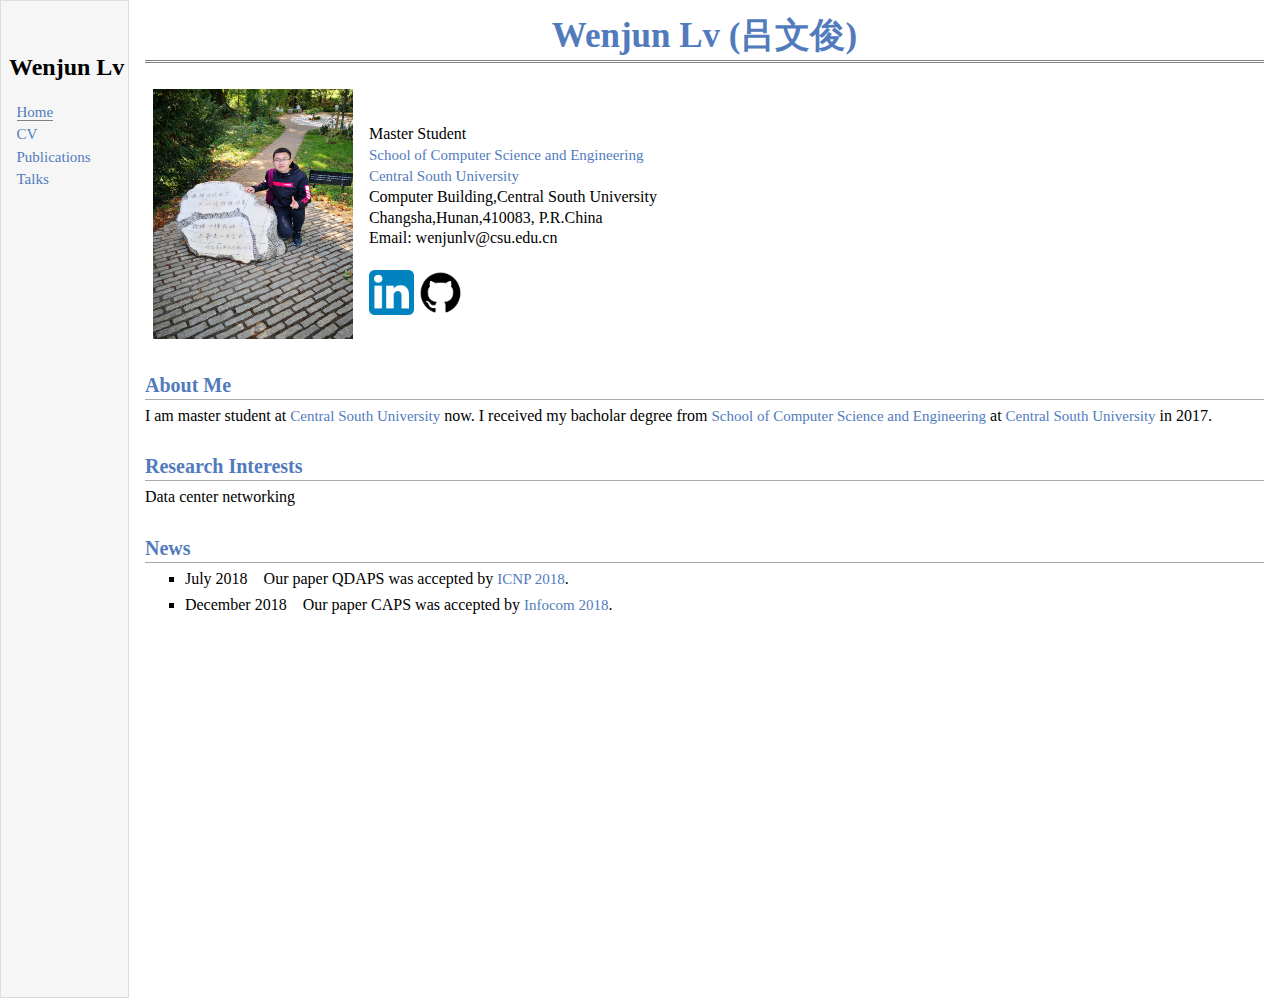
<file: index.html>
<!DOCTYPE html PUBLIC "-//W3C//DTD XHTML 1.1//EN"
  "http://www.w3.org/TR/xhtml11/DTD/xhtml11.dtd">
<html xmlns="http://www.w3.org/1999/xhtml" xml:lang="en">
<head>
<meta http-equiv="Content-Type" content="text/html;charset=utf-8" />
<meta name="viewport" content="width=device-width, initial-scale=1, maximum-scale=1" />
<link rel="stylesheet" href="css/jemdoc.css" type="text/css" />

<title>Wenjun Lv</title>
</head>

<body>
<table summary="Table for page layout." id="tlayout">
<tr valign="top">

<td id="layout-menu">
<div class="menu-category" align="center"><font size="5">Wenjun Lv</font></div>
</br>
<div class="menu-item"><a href="index.html" class="current">Home</a></div>
<div class="menu-item"><a href="CV.pdf" >CV</a></div>


<div class="menu-item"><a href="papers.html">Publications</a></div>
<div class="menu-item"><a href="talks.html">Talks</a></div>

</td>

<td id="layout-content">
<div id="toptitle">
<h1 align="center" style="font-size:35px">Wenjun Lv (吕文俊)</h1>
</div>

<table class="imgtable"><tr><td>
<img src="./img/wenjun.jpg" alt="alt text" width="200px" height="250px" /> </td>
<td align="left">

<p><br/>
Master Student<br/>
<a href="http://cse.csu.edu.cn/" >School of Computer Science and Engineering</a><br/>
<a href="http://www.csu.edu.cn/">Central South University</a><br/>


Computer Building,Central South University <br/> Changsha,Hunan,410083, P.R.China

<br/>Email: wenjunlv@csu.edu.cn<br/>

<br/>

<a href="https://www.linkedin.com/in/%E4%BF%8A-%E6%96%87-992a50175/"><img src="img/linkedin.png" alt="linkedin" height="45px" style="vertical-align:middle" /></a>
<a href="https://github.com/wenjun-1995"><img src="img/github.png" alt="github" height="45px" style="vertical-align:middle" /></a>
<br/>

</p>
</td>
</tr>
</td>
</table>



<h2>About Me</h2>

<p>I am master student at <a href="http://www.csu.edu.cn/">Central South University</a> now. I received my bacholar degree from <a href="http://cse.csu.edu.cn/" >School of Computer Science and Engineering</a> at <a href="http://www.csu.edu.cn/">Central South University</a> in 2017. 
</p>

<h2>Research Interests</h2>
<p>
Data center networking
</p>

<h2>News</h2>
<ul>

<li><p>
July 2018&nbsp;&nbsp;&nbsp; Our paper QDAPS was accepted by <a href="http://icnp18.cs.ucr.edu/">ICNP 2018</a>.
</p></li>

<li><p>
December 2018&nbsp;&nbsp;&nbsp; Our paper CAPS was accepted by <a href="https://infocom2018.ieee-infocom.org">Infocom 2018</a>.
</p></li>


</ul>
</tr>
</table>
</body>
</html>
</file>
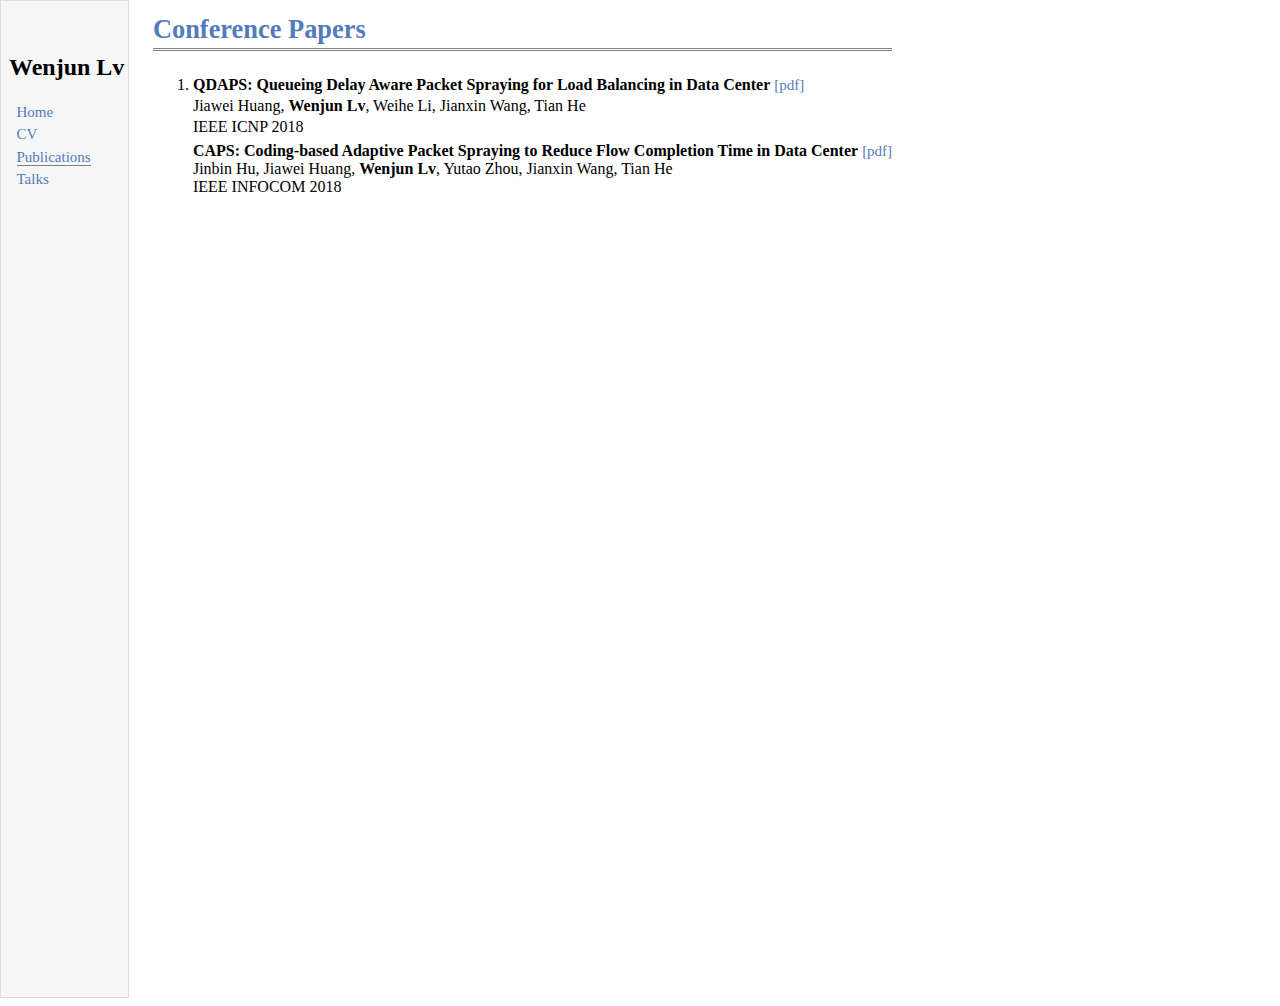
<file: papers.html>
<!DOCTYPE html PUBLIC "-//W3C//DTD XHTML 1.1//EN"
  "http://www.w3.org/TR/xhtml11/DTD/xhtml11.dtd">
<html xmlns="http://www.w3.org/1999/xhtml" xml:lang="en">
<head>
<meta http-equiv="Content-Type" content="text/html;charset=utf-8" />
<meta name="viewport" content="width=device-width, initial-scale=1, maximum-scale=1" />
<link rel="stylesheet" href="css/jemdoc.css" type="text/css" />

<title>Wenjun Lv</title>
</head>

<body>
<table summary="Table for page layout." id="tlayout">
<tr valign="top">

<td id="layout-menu">

<div class="menu-category" align="center"><font size="5">Wenjun Lv</font></div>
</br>
<div class="menu-item"><a href="index.html">Home</a></div>
<div class="menu-item"><a href="CV.pdf">CV</a></div>


<div class="menu-item"><a href="papers.html" class="current">Publications</a></div>
<div class="menu-item"><a href="talks.html">Talks</a></div>

</td>

<td id="layout-content">


<table class="imgtable"><tr><td>
<div id="toptitle">
<h1>Conference Papers</h1>
</div>
<ol>

<li><p>
<b>QDAPS: Queueing Delay Aware Packet Spraying for Load Balancing in Data Center</b>
<a href="./papers/QDAPS.pdf">[pdf]</a><br/>
Jiawei Huang, <b>Wenjun Lv</b>, Weihe Li, Jianxin Wang, Tian He <br/>
IEEE ICNP 2018<br/>
</p></li>


<b>CAPS: Coding-based Adaptive Packet Spraying to Reduce Flow Completion Time in Data Center</b>
<a href="./papers/CAPS.pdf">[pdf]</a><br/>
Jinbin Hu, Jiawei Huang, <b>Wenjun Lv</b>, Yutao Zhou, Jianxin Wang, Tian He <br/>
IEEE INFOCOM 2018<br/>
</p></li>
</ol>
</td>
</tr>
</td>
</table>




</tr>
</table>
</body>
</html>
</file>
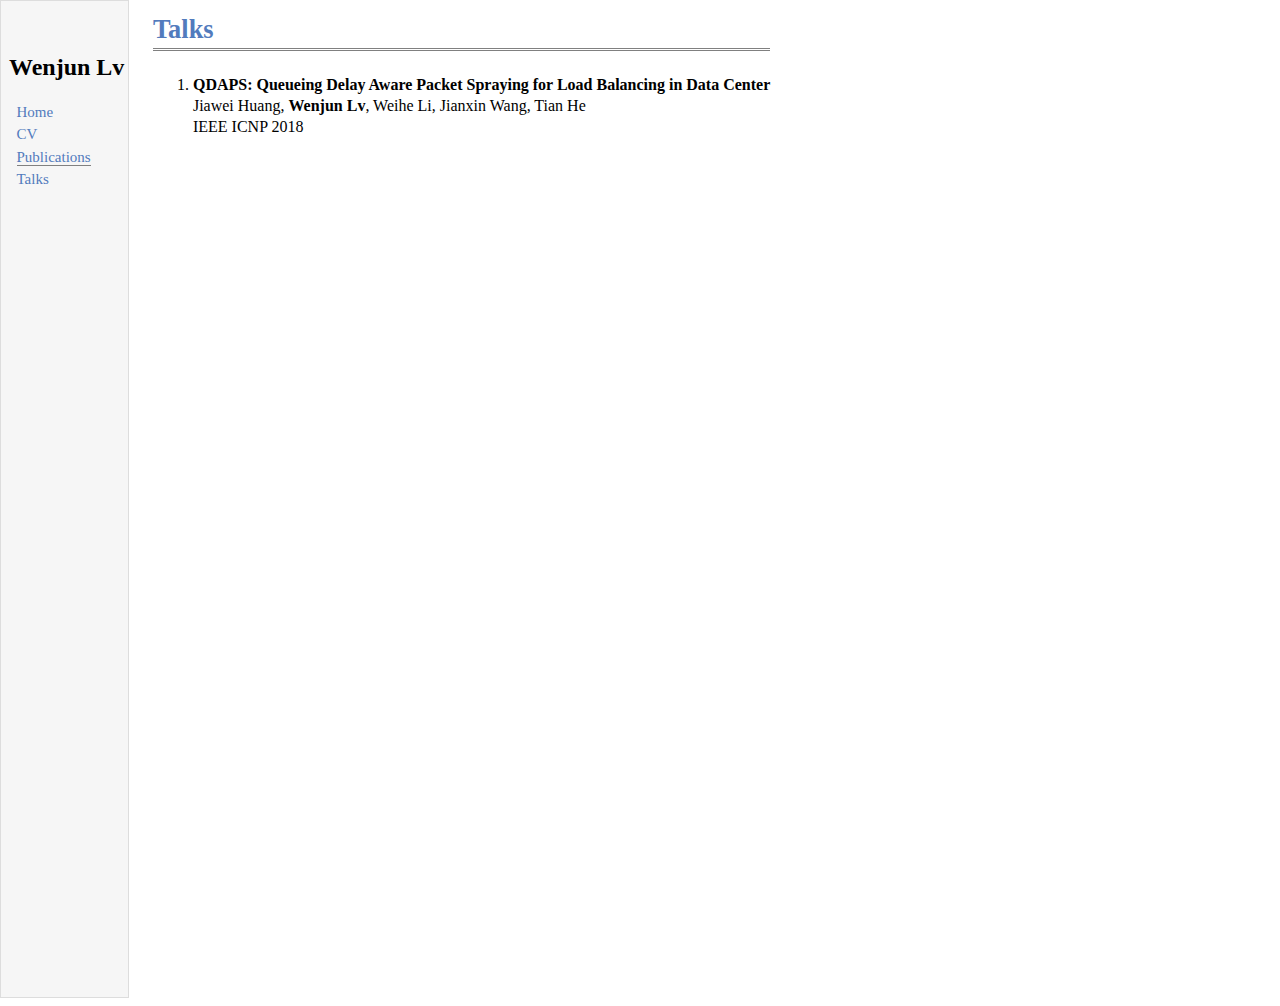
<file: talks.html>
<!DOCTYPE html PUBLIC "-//W3C//DTD XHTML 1.1//EN"
  "http://www.w3.org/TR/xhtml11/DTD/xhtml11.dtd">
<html xmlns="http://www.w3.org/1999/xhtml" xml:lang="en">
<head>
<meta http-equiv="Content-Type" content="text/html;charset=utf-8" />
<meta name="viewport" content="width=device-width, initial-scale=1, maximum-scale=1" />
<link rel="stylesheet" href="css/jemdoc.css" type="text/css" />

<title>Wenjun Lv</title>
</head>

<body>
<table summary="Table for page layout." id="tlayout">
<tr valign="top">

<td id="layout-menu">

<div class="menu-category" align="center"><font size="5">Wenjun Lv</font></div>
</br>
<div class="menu-item"><a href="index.html">Home</a></div>
<div class="menu-item"><a href="CV.pdf">CV</a></div>


<div class="menu-item"><a href="papers.html" class="current">Publications</a></div>
<div class="menu-item"><a href="talks.html">Talks</a></div>

</td>

<td id="layout-content">


<table class="imgtable"><tr><td>
<div id="toptitle">
<h1>Talks</h1>
</div>
<ol>

<li><p>
<b>QDAPS: Queueing Delay Aware Packet Spraying for Load Balancing in Data Center</b><br/>
Jiawei Huang, <b>Wenjun Lv</b>, Weihe Li, Jianxin Wang, Tian He <br/>
IEEE ICNP 2018<br/>
</p></li>


</p></li>
</ol>
</td>
</tr>
</td>
</table>




</tr>
</table>
</body>
</html>
</file>
<file: css/jemdoc.css>
/* Default css file for jemdoc. */

table#tlayout {
    border: none;   
    background: white;
	width:100%;
}

body {
	background: white;
	font-family: Georgia, serif;
	padding-bottom: 8px;
	margin: 0;
}

#layout-menu {
	background:#f6f6f6;
	border: 1px solid #dddddd;
	
	padding-left: 8px;
	padding-right: 2%;
	padding-bottom:63%;
	font-size: 1.0em;
	width: 10%;
	white-space: nowrap;
    text-align: left;
    vertical-align: top;
	
}

#layout-menu td {
	background: #f4f4f4;
    vertical-align: top;
}

#layout-content {
	padding-top: 0.0em;
	padding-left: 1.0em;
	padding-right: 1.0em;
    border: none;
	width: 90%;
    background: white;
    text-align: left;
    vertical-align: top;
}

#layout-menu a {
	line-height: 1.5em;
	margin-left: 0.5em;
}

tt {
    background: #ffffdd;
}

pre, tt {
	font-size: 90%;
	font-family: monaco, monospace;
}

a, a > tt {
	color: #527bbd;
	text-decoration: none;
	font-size:15px;
}

a:hover {
	border-bottom: 1px gray dotted;
}

#layout-menu a.current:link, #layout-menu a.current:visited {
	color: #527bbd;
	border-bottom: 1px gray solid;
}
#layout-menu a:link, #layout-menu a:visited, #layout-menu a:hover {
	color: #527bbd;
	text-decoration: none;
}
#layout-menu a:hover {
	text-decoration: none;
}

div.menu-category {
	color: black;
	margin-top: 3em;
	padding-top: 0.2em;
	padding-bottom: 0.1em;
	font-weight: bold;
}

div.menu-item {
	color: black;
	padding-left: 16px;
	text-indent: -16px;
}

div#toptitle {
	padding-bottom: 0.2em;
	margin-bottom: 1.5em;
	border-bottom: 3px double gray;
}

/* Reduce space if we begin the page with a title. */
div#toptitle + h2, div#toptitle + h3 {
	margin-top: -0.7em;
}

div#subtitle {
	margin-top: 0.0em;
	margin-bottom: 0.0em;
	padding-top: 0em;
	padding-bottom: 0.1em;
}

em {
	font-style: italic;
}

strong {
	font-weight: bold;
}


h1, h2, h3 {
	color: #527bbd;
	margin-top: 0.7em;
	margin-bottom: 0.3em;
	padding-bottom: 0.2em;
	line-height: 1.0;
	padding-top: 0.5em;
	border-bottom: 1px solid #aaaaaa;
}

h1 {
	font-size: 165%;
}

h2 {
	padding-top: 0.8em;
	font-size: 125%;
}

h2 + h3 {
    padding-top: 0.2em;
}

h3 {
	font-size: 110%;
	border-bottom: none;
}

p {
	margin-top: 0.0em;
	margin-bottom: 0.8em;
	padding: 0;
	line-height: 1.3;
}

pre {
	padding: 0;
	margin: 0;
}

div#footer {
	font-size: small;
	border-top: 1px solid #c0c0c0;
	padding-top: 0.1em;
	margin-top: 4.0em;
	color: #c0c0c0;
}

div#footer a {
	color: #80a0b0;
}

div#footer-text {
	float: left;
	padding-bottom: 8px;
}

ul, ol, dl {
	margin-top: 0.2em;
	padding-top: 0;
	margin-bottom: 0.8em;
}

dt {
	margin-top: 0.5em;
	margin-bottom: 0;
}

dl {
	margin-left: 20px;
}

dd {
	color: #222222;
}

dd > *:first-child {
	margin-top: 0;
}

ul {
	list-style-position: outside;
	list-style-type: square;
}

p + ul, p + ol {
	margin-top: -0.5em;
}

li ul, li ol {
	margin-top: -0.3em;
}

ol {
	list-style-position: outside;
	list-style-type: decimal;
}

li p, dd p {
	margin-bottom: 0.3em;
}


ol ol {
	list-style-type: lower-alpha;
}

ol ol ol {
	list-style-type: lower-roman;
}

p + div.codeblock {
	margin-top: -0.6em;
}

div.codeblock, div.infoblock {
	margin-right: 0%;
	margin-top: 1.2em;
	margin-bottom: 1.3em;
}

div.blocktitle {
	font-weight: bold;
	color: #cd7b62;
	margin-top: 1.2em;
	margin-bottom: 0.1em;
}

div.blockcontent {
	border: 1px solid silver;
	padding: 0.3em 0.5em;
}

div.infoblock > div.blockcontent {
	background: #ffffee;
}

div.blockcontent p + ul, div.blockcontent p + ol {
	margin-top: 0.4em;
}

div.infoblock p {
	margin-bottom: 0em;
}

div.infoblock li p, div.infoblock dd p {
	margin-bottom: 0.5em;
}

div.infoblock p + p {
	margin-top: 0.8em;
}

div.codeblock > div.blockcontent {
	background: #f6f6f6;
}

span.pycommand {
	color: #000070;
}

span.statement {
	color: #008800;
}
span.builtin {
	color: #000088;
}
span.special {
	color: #990000;
}
span.operator {
	color: #880000;
}
span.error {
	color: #aa0000;
}
span.comment, span.comment > *, span.string, span.string > * {
	color: #606060;
}

@media print {
	#layout-menu { display: none; }
}

#fwtitle {
	margin: 2px;
}

#fwtitle #toptitle {
	padding-left: 0.5em;
	margin-bottom: 0.5em;
}

#layout-content h1:first-child, #layout-content h2:first-child, #layout-content h3:first-child {
	margin-top: -0.7em;
}

div#toptitle h1, #layout-content div#toptitle h1 {
	margin-bottom: 0.0em;
	padding-bottom: 0.1em;
	padding-top: 0;
	margin-top: 0.5em;
	border-bottom: none;
}

img.eq {
	padding: 0;
	padding-left: 0.1em;
	padding-right: 0.1em;
	margin: 0;
}

img.eqwl {
	padding-left: 2em;
	padding-top: 0.6em;
	padding-bottom: 0.2em;
	margin: 0;
}

table {
    border: 2px solid black;
    border-collapse: collapse;
}

td {
    padding: 2px;
    padding-left: 0.5em;
    padding-right: 0.5em;
    text-align: center;
    border: 1px solid gray;
}

table + table {
    margin-top: 1em;
}

tr.heading {
    font-weight: bold;
    border-bottom: 2px solid black;
}

img {
    border: none;
}

table.imgtable, table.imgtable td {
    border: none;
    text-align: left;
}
</file>
